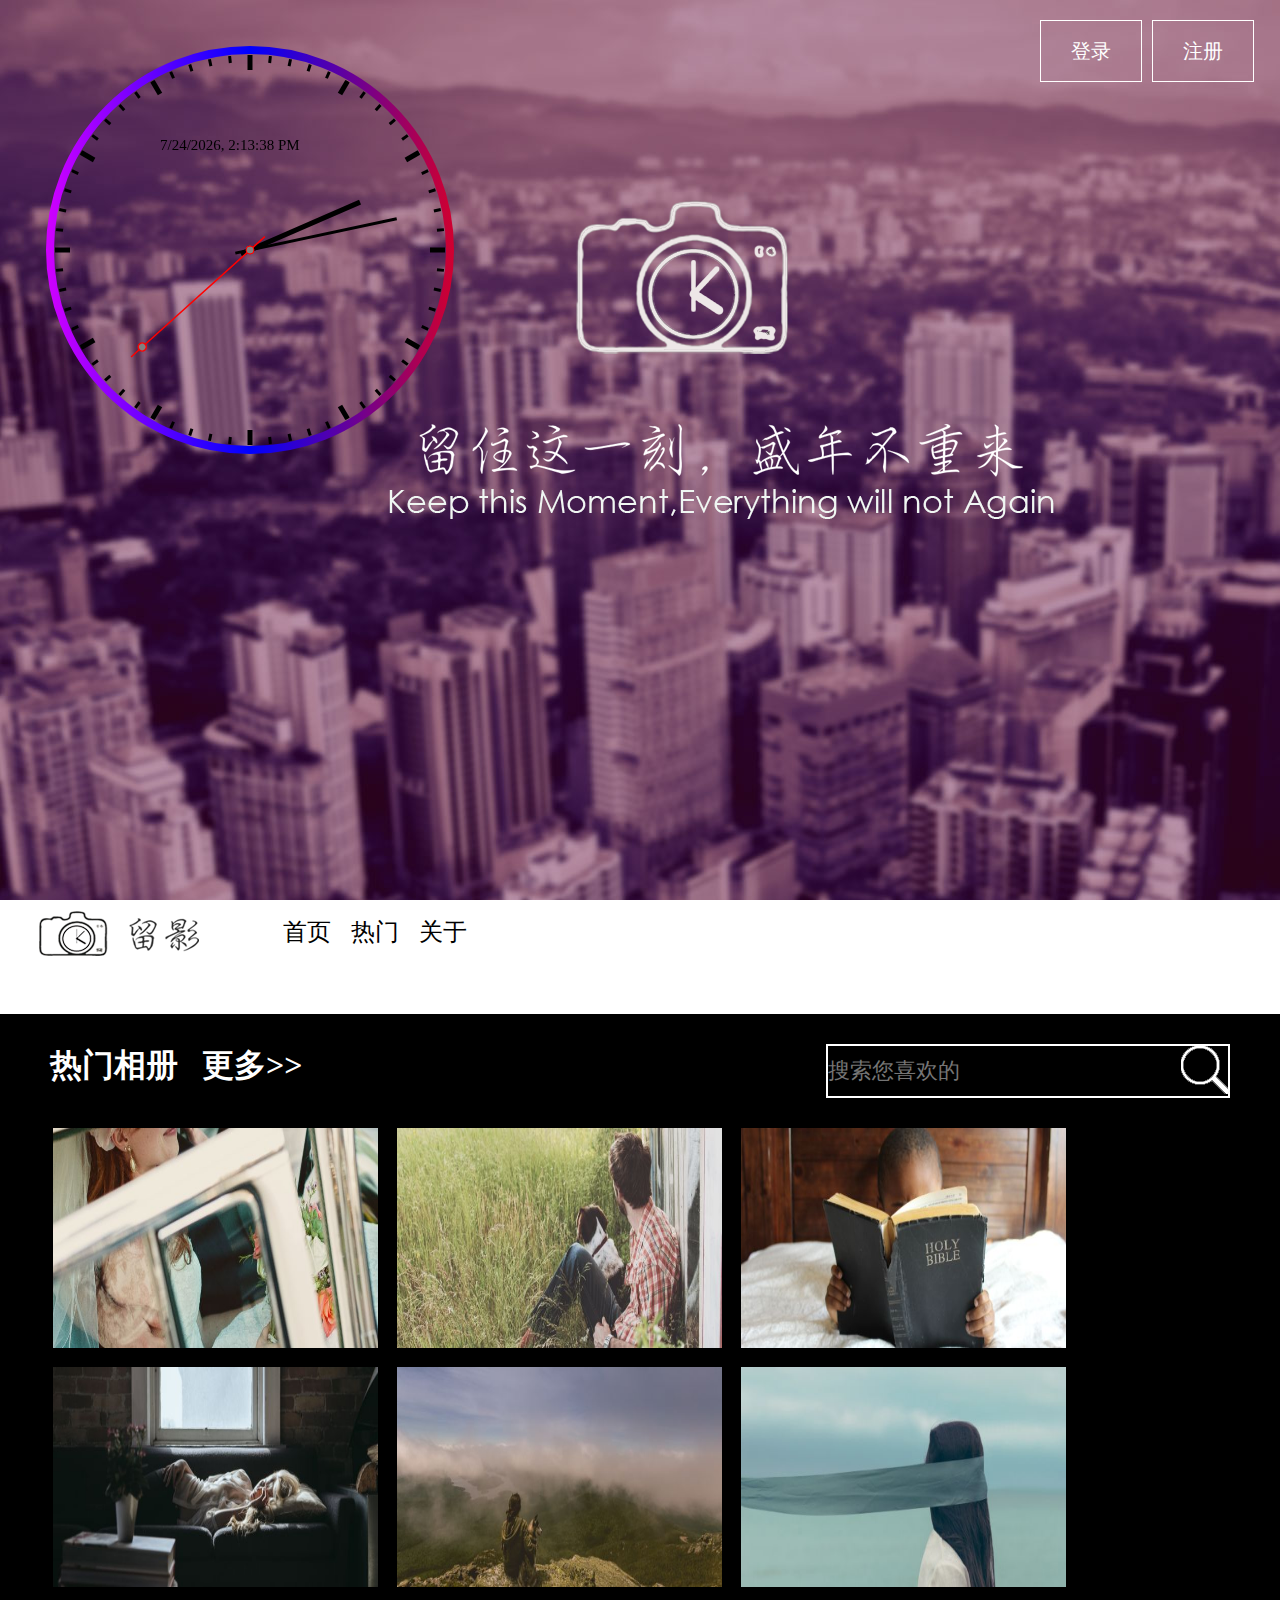
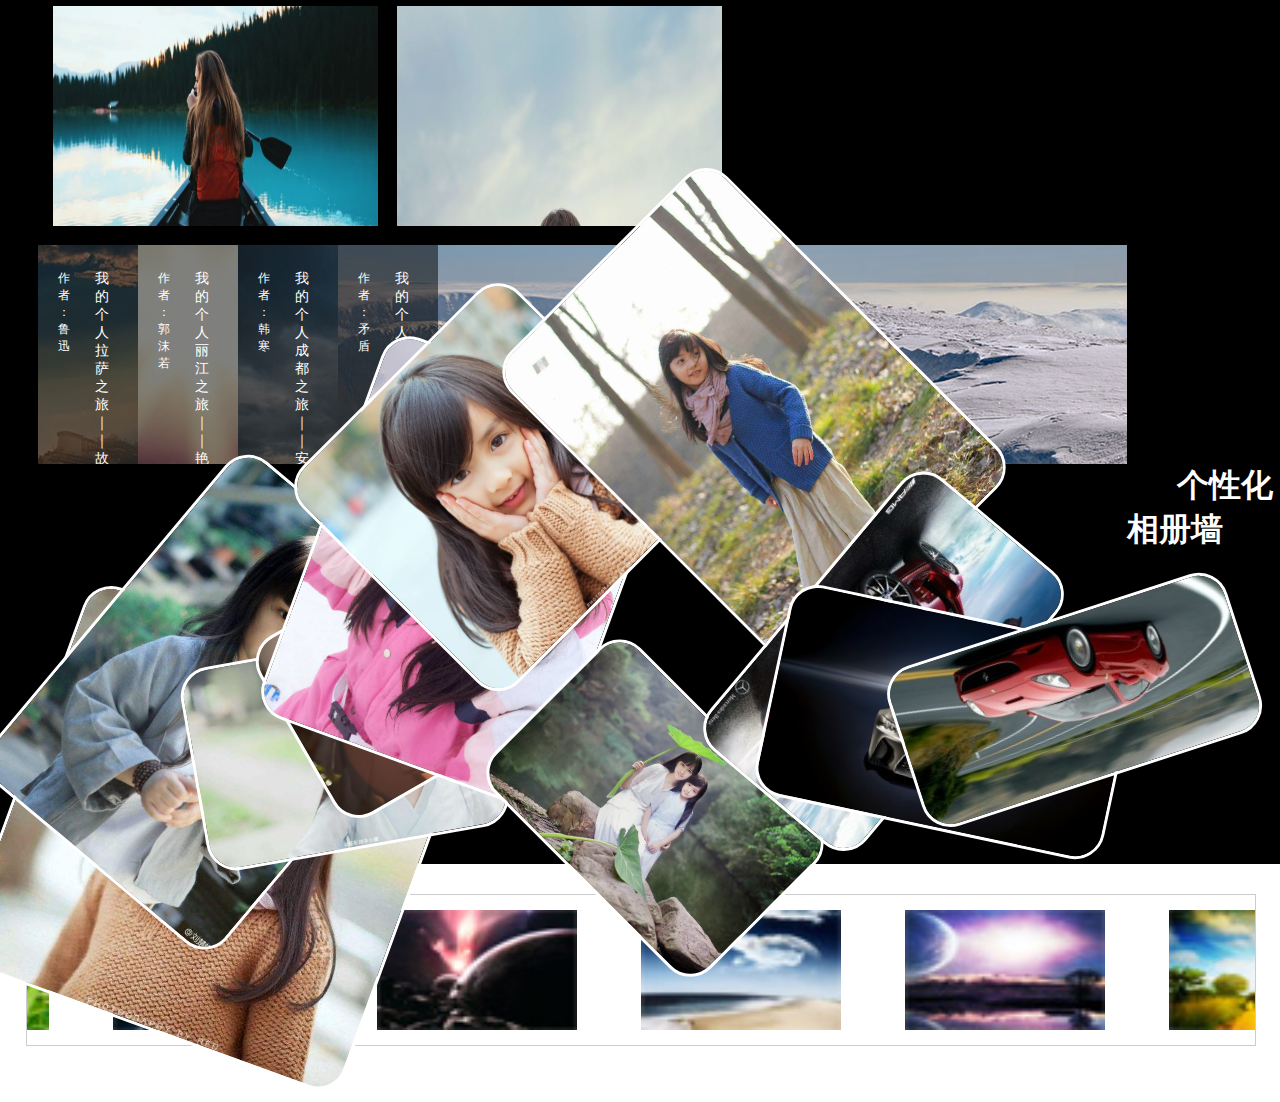
<file: index.html>
<!DOCTYPE html>
<html>

	<head>
		<meta charset="utf-8" />
		<title>时光留影首页</title>
		<link rel="stylesheet" href="css/index.css" />
		<link rel="stylesheet" href="js/layer/skin/default/layer.css" />
		<script type="text/javascript" src="js/jquery-3.1.1.min.js"></script>
		<script type="text/javascript" src="js/layer/layer.js"></script>
		<script type="text/javascript" src="js/jquery.kxbdMarquee.js" ></script>
		<script type="text/javascript" src="js/index.js"></script>		
	</head>

	<body>
		<!--登录框开始-->
		<div id="con">
			<form id="loginForm">
				<div class="sinput">
					<input type="text" placeholder="手机/邮箱/用户名" name="txtUserName" id="txtUserName" /></div>
				<div class="sinput">
					<input type="password" placeholder="请输入密码" name="txtPwd" id="txtPwd" /></div>
				<div class="sinput">
					<a href="javascript:void(0);" id="btnLogin">登录</a>
				</div>
			</form>
		</div>
		<!--登录框结束-->

		<!--注册开始-->
		<div class="dreg">
			<form id="regForm">
				<div class="sinput">
					<input type="text" placeholder="手机/邮箱/用户名" name="uregname" id="uregname" />
				</div>
				<div class="sinput">
					<input type="password" placeholder="请输入密码" name="uregpwd" id="uregpwd" />
				</div>
				<div class="sinput">
					<input type="password" placeholder="请输入确认密码" name="uregconfirmpwd" id="uregconfirmpwd" />
				</div>
				<div class="sinput">
					<input type="text" placeholder="请输入注册邮箱" name="uregemail" id="uregemail" />
				</div>
				<div class="sinput">
					<input type="text" placeholder="请输入注册QQ号码" name="uregqq" id="uregqq" />
				</div>
				<div class="sinput">
					<a href="javascript:" id="btnreg">注册</a>
				</div>
			</form>
		</div>
		<!--注册结束-->

		<!--头部开始-->
		<div class="dtop">								
			<div>
				<nav class="dnav">
					<ul>
						<li>
							<a href="javascript:" id="aLogin">登录</a>
						</li>
						<li>
							<a href="javascript:" id="aReg">注册</a>
						</li>
					</ul>
				</nav>
			</div>			

			<canvas width="500" height="500" id="clock"></canvas>

			<div class="dlogo">
				<img src="img/logowhite.png" />
			</div>

			<div class="dtext">
				<img src="img/slogan.png" />
			</div>
		</div>
		<!--头部结束-->

		<!--头部导航栏开始-->
		<div class="topnav">
			<div class="navlogo">
				<img src="img/logoliuying.png" />
			</div>
			<div class="navbar">
				<ul>
					<li>
						<a href="javascript:">首页</a>
					</li>
					<li>
						<a href="javascript:">热门</a>
					</li>
					<li>
						<a href="javascript:">关于</a>
					</li>
				</ul>
			</div>
		</div>
		<!--头部导航栏结束-->

		<div class="hotpic">
			<div class="hottitle">
				<strong>热门相册  &nbsp;
					<a href="3d.html" target="_blank" style="color: white;text-decoration: none;">更多>></a>
				</strong>		
			</div>
			<div class="hotsearch">
				<input type="text" placeholder="搜索您喜欢的" />
				<a href="javascript:">
					<img src="img/search.png" />
				</a>
			</div>
			<!--相册开始-->
			<div id="layer-photos-demo" class="layer-photos-demo">
				<img layer-src="img/photo1.jpg" src="img/photo1.jpg" alt="第一张图片" />
				<img layer-src="img/photo2.jpg" src="img/photo2.jpg" alt="第二张图片" />
				<img layer-src="img/photo3.jpg" src="img/photo3.jpg" alt="第三张图片" />
				<img layer-src="img/photo4.jpg" src="img/photo4.jpg" alt="第四张图片" />
				<img layer-src="img/photo5.jpg" src="img/photo5.jpg" alt="第五张图片" />
				<img layer-src="img/photo6.jpg" src="img/photo6.jpg" alt="第六张图片" />
				<img layer-src="img/photo7.jpg" src="img/photo7.jpg" alt="第七张图片" />
				<img layer-src="img/photo8.jpg" src="img/photo8.jpg" alt="第八张图片" />
			</div>
			<!--相册结束-->

			<!--滑动相册开始-->
			<div class="slidepic">
				<ul>
					<li class="pic1">
						<a href="javascript:">
							<div class="dtxt">
								<p class="p1">作者 ： 鲁迅</p>
								<p class="p2">我的个人拉萨之旅｜｜故事之旅</p>
							</div>
						</a>
					</li>
					<li class="pic2">
						<a href="javascript:">
							<div class="dtxt">
								<p class="p1">作者 ： 郭沫若</p>
								<p class="p2">我的个人丽江之旅｜｜艳遇之旅</p>
							</div>
						</a>
					</li>
					<li class="pic3">
						<a href="javascript:">
							<div class="dtxt">
								<p class="p1">作者 ： 韩寒</p>
								<p class="p2">我的个人成都之旅｜｜安逸之旅</p>
							</div>
						</a>
					</li>
					<li class="pic4">
						<a href="javascript:">
							<div class="dtxt">
								<p class="p1">作者 ： 矛盾</p>
								<p class="p2">我的个人海南之旅｜｜海鲜之旅</p>
							</div>
						</a>
					</li>
				</ul>
			</div>
			<!--滑动相册结束-->			
		</div>

		<!--个性化相册墙开始 -->
		<div class="d-pic-wall">
			<div class="d-wall-title">
				<strong>个性化相册墙</strong>
			</div>
			<div class="pw-1">
				<img src="img/w1.jpg" width="400px"/>
			</div>
			<div class="pw-2">
				<img src="img/w2.jpg"  width="300px" />
			</div>
			<div class="pw-3">
				<img src="img/w3.jpg" width="300px"/>
			</div>
			<div class="pw-4">
				<img src="img/w4.jpg" width="300px" />
			</div>
			<div class="pw-5">
				<img src="img/w5.jpg" width="300px"/>
			</div>
			<div class="pw-6">
				<img src="img/w6.jpg" width="300px" />
			</div>
			<div class="pw-7">
				<img src="img/w7.jpg" width="300px" />
			</div>
			<div class="pw-8">
				<img src="img/w8.jpg" width="300px" />
			</div>
			<div class="pw-9">
				<img src="img/w9.jpg" />
			</div>
			<div class="pw-10">
				<img src="img/w10.jpg" />
			</div>
			<div class="pw-11">
				<img src="img/w11.jpg" />
			</div>
		</div>
		<!--个性化相册墙结束 -->

		<!-- 滚动图片开始 -->
		<div id="dmarquee">
			<ul>
				<li><img src="img/01s.jpg" ></li>
				<li><img src="img/02s.jpg" ></li>
				<li><img src="img/03s.jpg" ></li>
				<li><img src="img/04s.jpg" ></li>
				<li><img src="img/05s.jpg" ></li>
				<li><img src="img/06s.jpg" ></li>
				<li><img src="img/07s.jpg" ></li>
				<li><img src="img/08s.jpg" ></li>
			</ul>
		</div>
		<!-- 滚动图片结束 -->		
	</body>

</html>
</file>
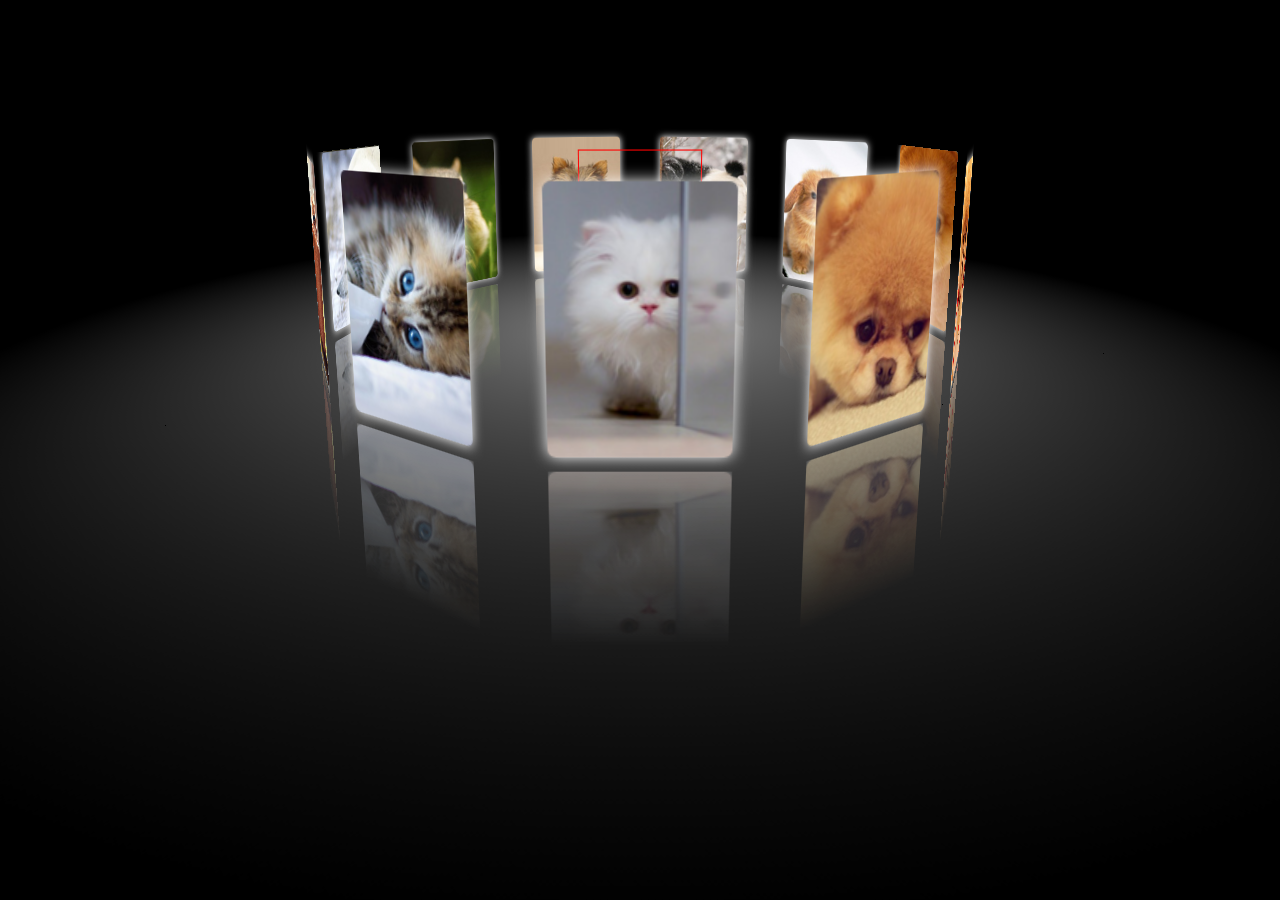
<file: 3d.html>
<!DOCTYPE html>
<html>
	<head>
		<meta charset="UTF-8">
		<title></title>
		<script type="text/javascript" src="js/jquery.js" ></script>
		<style type="text/css">
			* {
				margin: 0;
				padding: 0;
			}
			body {
				background-color: black;
				overflow: hidden;
			}
			
			.pic {
				width: 120px;
				height: 180px;
				border: 1px red solid;
				margin: 150px auto 0;
				position: relative;
				/*transform 旋转元素      属性规定如何在 3D 空间中呈现被嵌套的元素*/
				transform-style: preserve-3d;
				transform: perspective(800px) rotateX(-10deg) rotateY(0deg);
			}
			
			
			.pic img {
				position: absolute;
				width: 100%;
				height: 100%;
				border-radius: 5px;
				/*box-shadow: h-shadow v-shadow blur spread color inset;*/
				/*
				 h-shadow	必需。水平阴影的位置。允许负值。	测试
				v-shadow	必需。垂直阴影的位置。允许负值。	测试
				blur	可选。模糊距离。	测试
				spread	可选。阴影的尺寸。	测试
				color	可选。阴影的颜色。请参阅 CSS 颜色值。	测试
				inset	可选。将外部阴影 (outset) 改为内部阴影。	测试
				 * */
				box-shadow: 0px 0px 10px #fff;
				/*倒影的设置
				 below:指定倒影在对象的下边
				 linear-gradient:使用线性渐变创建遮罩图像
				 * */
				-webkit-box-reflect: below 10px -webkit-linear-gradient(top, rgba(0, 0, 0, 0) 30%, rgba(0, 0, 0, .5) 100%);
			}
			
			.pic p {
				width: 1200px;
				height: 1200px;
				background: -webkit-radial-gradient(center center, 600px 600px, rgba(255, 255, 255, .5), rgba(0, 0, 0, 0));
				position: absolute;
				top: 100%;
				left: 50%;			
				margin-top: -600px;
				margin-left: -600px;
				border-radius: 600px;
				transform: rotateX(90deg);
			}
		</style>
		<script type="text/javascript">
			$(function() {
				var imgL = $(".pic img").size();
				// console.log(imgL)
				var deg = 360 / imgL;
				var roY = 0,
					roX = -10;
				var xN = 0,
					yN = 0;
				var play = null;

				$(".pic img").each(function(i) {
					$(this).css({
						//translateZ 定义2d旋转沿着z轴
						"transform": "rotateY(" + i * deg + "deg) translateZ(300px)"
					});
					//防止图片被拖拽
					$(this).attr('ondragstart', 'return false');

				});

				$(document).mousedown(function(ev) {
					var x_ = ev.clientX;
					var y_ = ev.clientY;
					clearInterval(play);
					console.log('我按下了');
					$(this).bind('mousemove', function(ev) {
						/*获取当前鼠标的坐标*/
						var x = ev.clientX;
						var y = ev.clientY;
						/*两次坐标之间的距离*/
						xN = x - x_;
						yN = y - y_;

						roY += xN * 0.2;
						roX -= yN * 0.1;
						console.log('移动');
						//$('body').append('<div style="width:5px;height:5px;position:absolute;top:'+y+'px;left:'+x+'px;background-color:red"></div>');

						$('.pic').css({
							transform: 'perspective(800px) rotateX(' + roX + 'deg) rotateY(' + roY + 'deg)'
						});
						/*之前的鼠标坐标*/
						x_ = ev.clientX;
						y_ = ev.clientY;
					});
				}).mouseup(function() {
					$(this).unbind('mousemove');
					var play = setInterval(function() {

						xN *= 0.95;
						yN *= 0.95
						if(Math.abs(xN) < 1 && Math.abs(yN) < 1) {
							clearInterval(play);
						}
						roY += xN * 0.2;
						roX -= yN * 0.1;
						$('.pic').css({
							transform: 'perspective(800px) rotateX(' + roX + 'deg) rotateY(' + roY + 'deg)'
						});

					}, 30);

				});

			});
		</script>
	</head>

	<body>
		<div class="pic">
			<img src="img/1d.jpg" />
			<img src="img/2d.jpg" />
			<img src="img/3d.jpg" />
			<img src="img/4d.jpg" />
			<img src="img/5d.jpg" />
			<img src="img/6d.jpg" />
			<img src="img/7d.jpg" />
			<img src="img/8d.jpg" />
			<img src="img/9d.jpg" />
			<img src="img/10d.jpg" />
			<img src="img/11d.jpg" />
			<p></p>
		</div>
	</body>
	
</html>
</file>
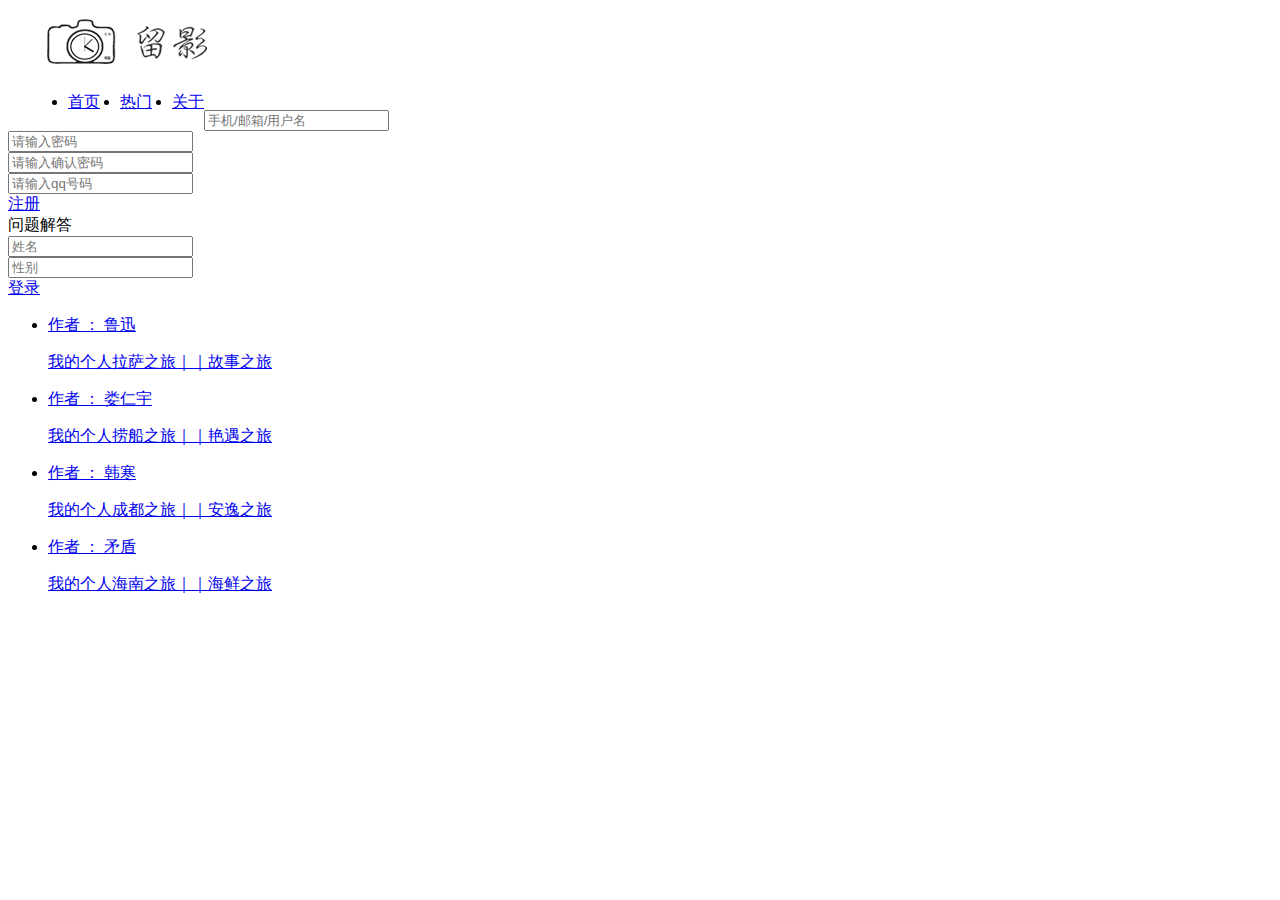
<file: new_file.html>
<!DOCTYPE html>
<html>
	<head>
		<meta charset="utf-8">
		<title>窗体</title>
		<style type="text/css">
			.navbar ul li{
	float: left;
	margin-left: 20px;
	.navlogo{
	float: left;
	height: 64px;
}
		</style>
	</head>
	<body>
		<div class="navlogo">
            <img src="img/logoliuying.png" />
        </div>
      		<div class="navbar">
            <ul>
                <li>
                    <a href="javascript:">首页</a>
                </li>
                <li>
                    <a href="javascript:">热门</a>
                </li>
                <li>
                    <a href="javascript:">关于</a>
                </li>
            </ul>
        </div><br>

		<div class="dreg">
        <form id="regForm">
            <div class="sinput">
                <input type="text" placeholder="手机/邮箱/用户名" name="uregname" id="uregname" />
            </div>
            <div class="sinput">
                <input type="password" placeholder="请输入密码" name="uregpwd" id="uregpwd" />
            </div>
            <div class="sinput">
                <input type="password" placeholder="请输入确认密码" name="uregconfirmpwd" id="uregconfirmpwd" />
            </div>
            <div class="qq">
            	<input type="qq" name="qq" id="qq"  placeholder="请输入qq号码"id="qqnumber" />
            	
            </div>
           
            <div class="sinput">
                <a href="javascript:" id="btnreg">注册</a>
            </div>
            </form>
            <div class="123">
            	<form action="123" method="post">
            		问题解答
            		
            	</form>
            	<div id="123">
            		<form id="233">
            			<div class="234">
            				<input type="name" name="name" id="123" placeholder="姓名" />
            				
            			</div>
            			<div id="2">
            				<input type="sex" name=sex"" id=23"" placeholder="性别" />
            			</div>
            		</form>
            	</div>
            </div>
           <div class="sinin">
           	<a href="javascript:" id="b23">登录</a>
           	
           </div>
           <div class="topnav">
        
    </div>
     <div class="slidepic">
            <ul>
                <li class="pic1">
                    <a href="javascript:">
                        <div class="dtxt">
                            <p class="p1">作者 ： 鲁迅</p>
                            <p class="p2">我的个人拉萨之旅｜｜故事之旅</p>
                        </div>
                    </a>
                </li>
                <li class="pic2">
                    <a href="javascript:">
                        <div class="dtxt">
                            <p class="p1">作者 ： 娄仁宇</p>
                            <p class="p2">我的个人捞船之旅｜｜艳遇之旅</p>
                        </div>
                    </a>
                </li>
                <li class="pic3">
                    <a href="javascript:">
                        <div class="dtxt">
                            <p class="p1">作者 ： 韩寒</p>
                            <p class="p2">我的个人成都之旅｜｜安逸之旅</p>
                        </div>
                    </a>
                </li>
                <li class="pic4">
                    <a href="javascript:">
                        <div class="dtxt">
                            <p class="p1">作者 ： 矛盾</p>
                            <p class="p2">我的个人海南之旅｜｜海鲜之旅</p>
                        </div>
                    </a>
                </li>
            </ul>
        </div>
        <!--滑动相册结束-->
    </div>
	</body>
</html>
</file>
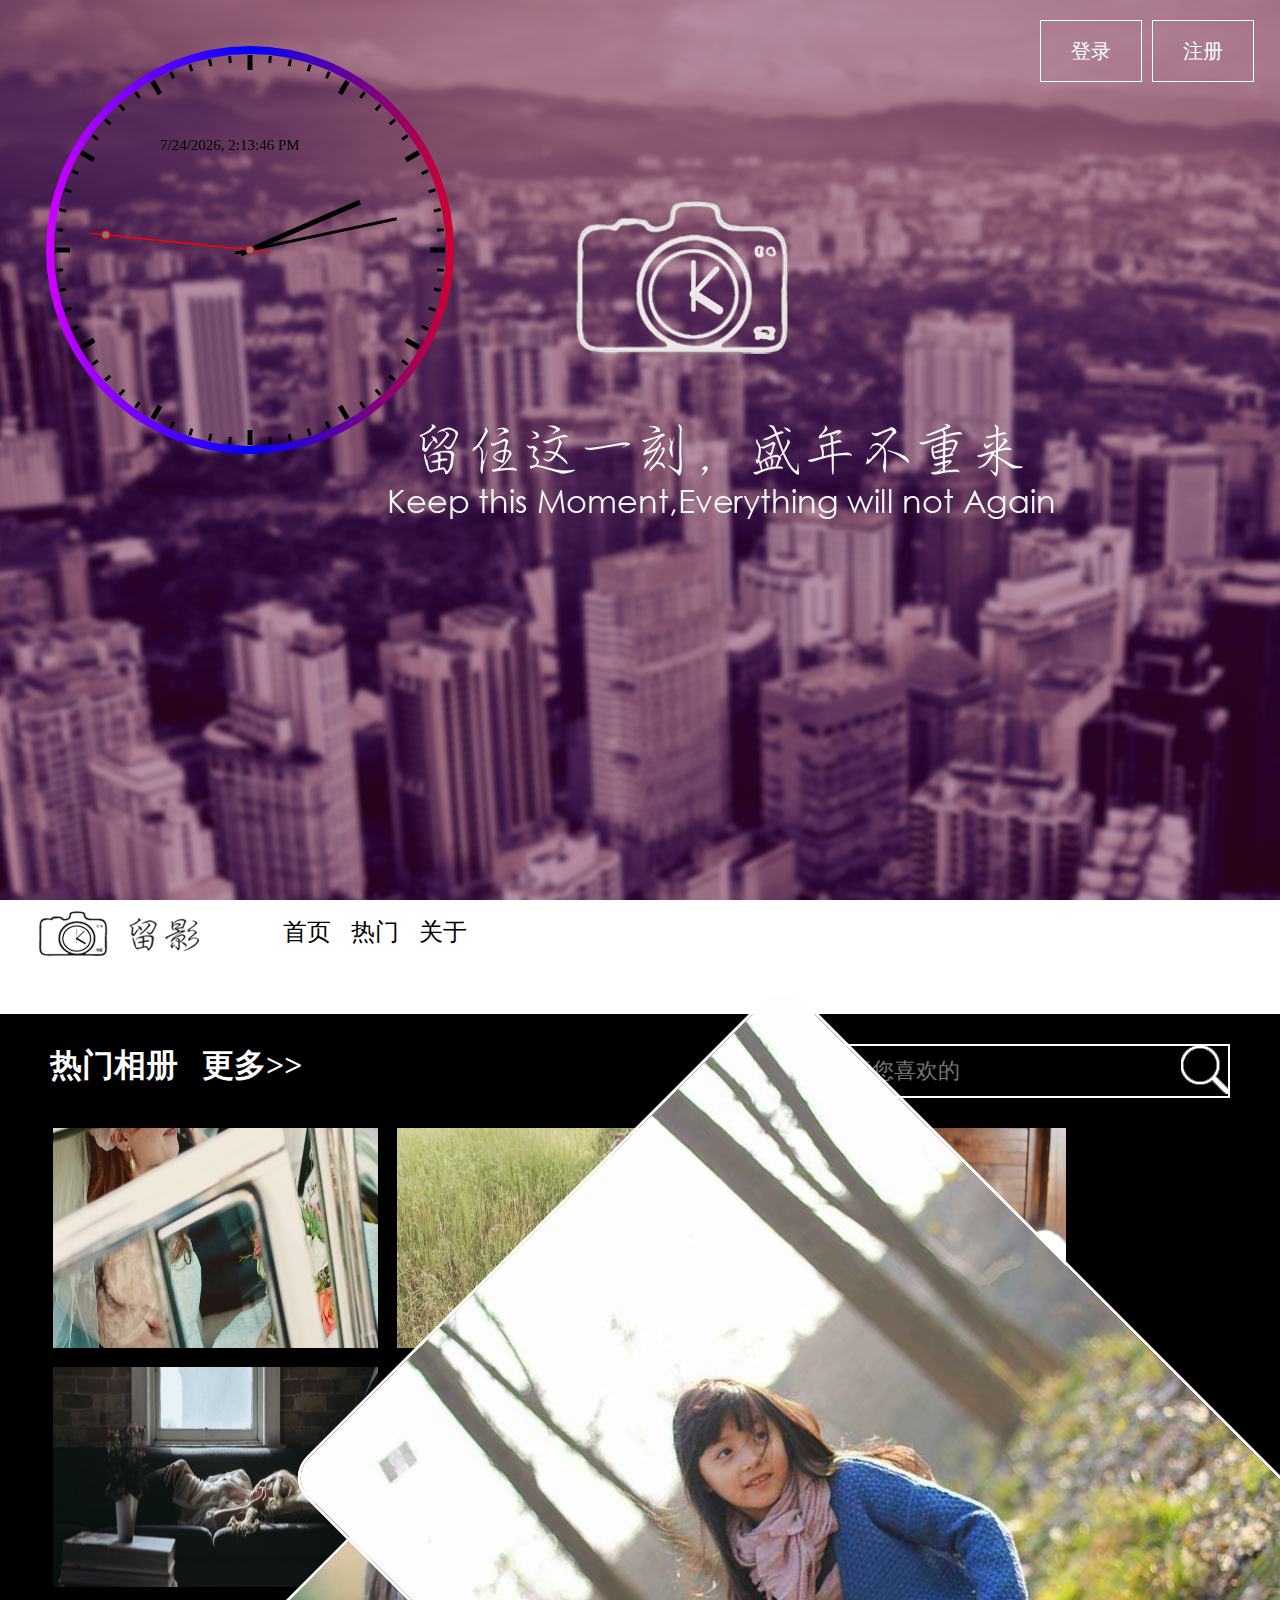
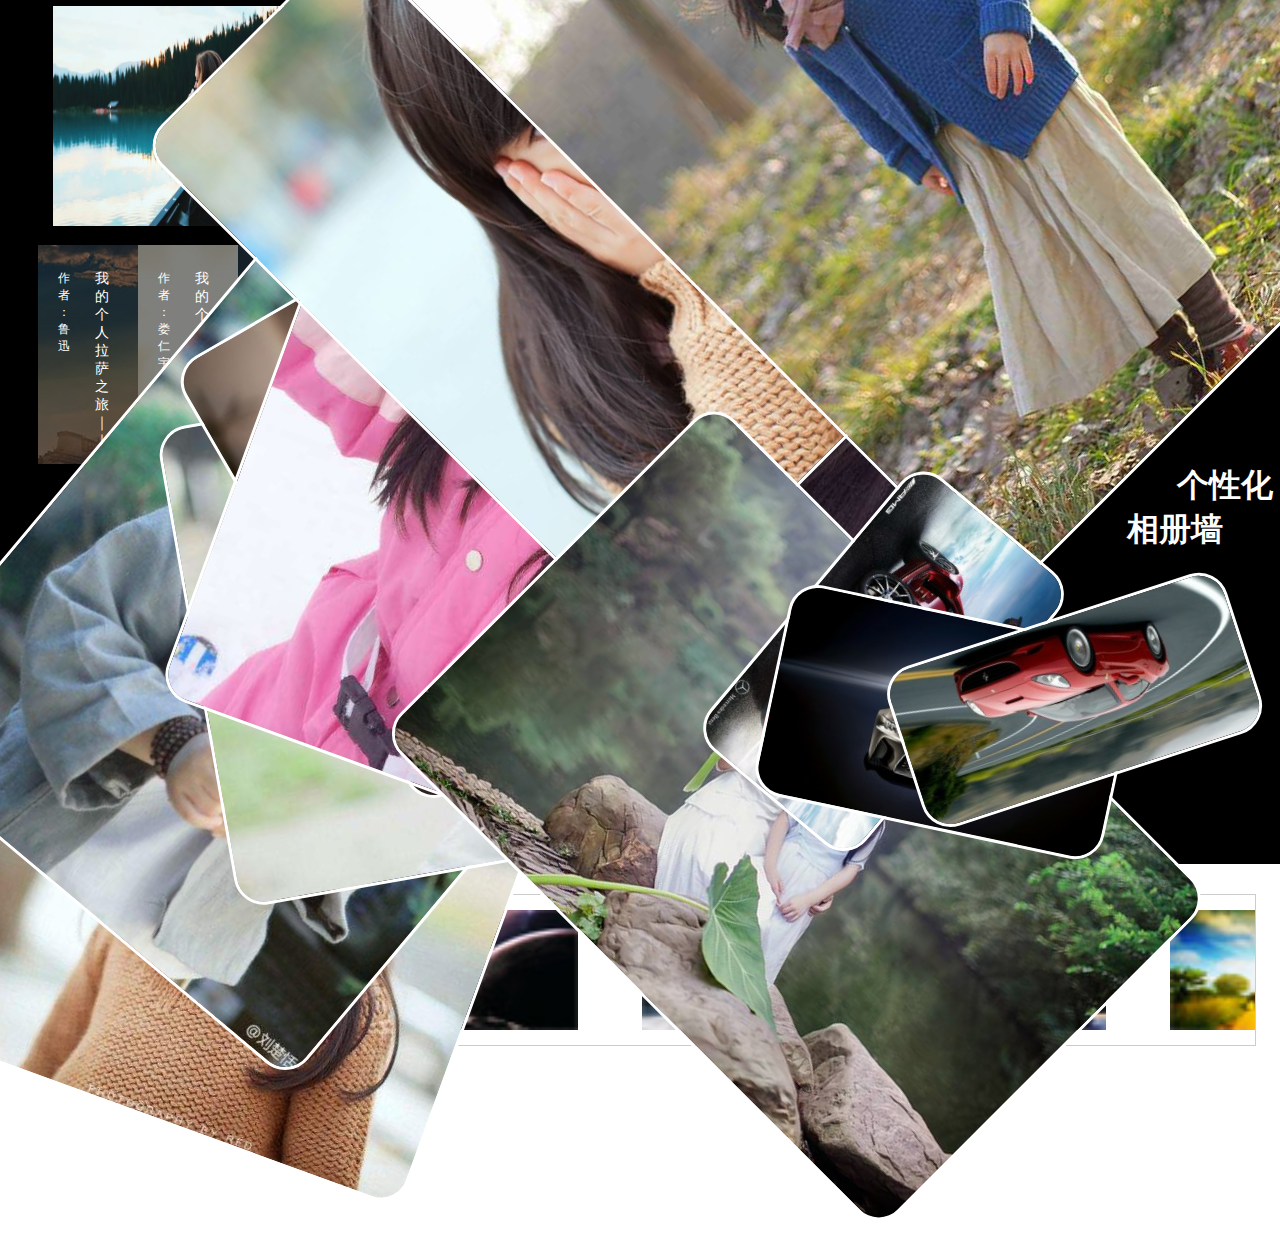
<file: sg.html>
<!DOCTYPE HTML>
<html>
<head>
    <meta charset="utf-8" />
    <title>时光留影</title>
    <link rel="stylesheet" href="css/index.css" />    <!--引用外部css样式-->
    <link rel="stylesheet" href="js/layer/skin/default/layer.css" />
    <script type="text/javascript" src="js/jquery-3.1.1.min.js"></script> <!--使用js-->
    <script type="text/javascript" src="js/layer/layer.js"></script>
    <script type="text/javascript" src="js/jquery.kxbdMarquee.js" ></script>
    <script type="text/javascript" src="js/index.js"></script>
</head>

<body>
    <!--登录框开始-->
    <div id="con">   <!--对窗体进行命名  一个网页中id唯一-->
        <form id="loginForm"> <!--创建表单-->
            <div class="sinput"> <!--sinput写在了index.css中-->
                <input type="text" placeholder="手机/邮箱/用户名" name="txtUserName" id="txtUserName" /></div>
            <div class="sinput">
                <input type="password" placeholder="请输入密码" name="txtPwd" id="txtPwd" /></div>
            <div class="sinput">
                <a href="javascript:void(0);" id="btnLogin">登录</a><!--按登录后自动跳转-->
            </div>
        </form>
    </div>
    <!--登录框结束-->

    <!--注册开始-->
    <div class="dreg">
        <form id="regForm">
            <div class="sinput">
                <input type="text" placeholder="手机/邮箱/用户名" name="uregname" id="uregname" />
            </div>
            <div class="sinput">
                <input type="password" placeholder="请输入密码" name="uregpwd" id="uregpwd" />
            </div>
            <div class="sinput">
                <input type="password" placeholder="请输入确认密码" name="uregconfirmpwd" id="uregconfirmpwd" />
            </div>
            <div class="sinput">
                <input type="text" placeholder="请输入注册邮箱" name="uregemail" id="uregemail" />
            </div>
            <div class="sinput">
                <input type="text" placeholder="请输入注册QQ号码" name="uregqq" id="uregqq" />
            </div>
            <div class="sinput">
                <a href="javascript:" id="btnreg">注册</a>
            </div>
        </form>
    </div>
    <!--注册结束-->

    <!--头部开始-->
    <div class="dtop">
        <div>
            <nav class="dnav">
                <ul>
                    <li>
                        <a href="javascript:" id="aLogin">登录</a>
                    </li>
                    <li>
                        <a href="javascript:" id="aReg">注册</a>
                    </li>
                </ul>
            </nav>
        </div>

        <canvas width="500" height="500" id="clock"></canvas>

        <div class="dlogo">
            <img src="img/logowhite.png" />
        </div>

        <div class="dtext">
            <img src="img/slogan.png" />
        </div>
    </div>
    <!--头部结束-->

    <!--头部导航栏开始-->
    <div class="topnav">
        <div class="navlogo">
            <img src="img/logoliuying.png" />
        </div>
        <div class="navbar">
            <ul>
                <li>
                    <a href="javascript:">首页</a>
                </li>
                <li>
                    <a href="javascript:">热门</a>
                </li>
                <li>
                    <a href="javascript:">关于</a>
                </li>
            </ul>
        </div>
    </div>
    <!--头部导航栏结束-->
    <div class="hotpic">
        <div class="hottitle">
            <strong>热门相册  &nbsp;
                <a href="3d.html" target="_blank" style="color: white;text-decoration: none;">更多>></a>
            </strong>
        </div>
        <div class="hotsearch">
            <input type="text" placeholder="搜索您喜欢的" />
            <a href="javascript:">
                <img src="img/search.png" />
            </a>
        </div>

        <!--相册开始-->
        <div id="layer-photos-demo" class="layer-photos-demo">
            <img layer-src="img/photo1.jpg" src="img/photo1.jpg" alt="第一张图片" />
            <img layer-src="img/photo2.jpg" src="img/photo2.jpg" alt="第二张图片" />
            <img layer-src="img/photo3.jpg" src="img/photo3.jpg" alt="第三张图片" />
            <img layer-src="img/photo4.jpg" src="img/photo4.jpg" alt="第四张图片" />
            <img layer-src="img/photo5.jpg" src="img/photo5.jpg" alt="第五张图片" />
            <img layer-src="img/photo6.jpg" src="img/photo6.jpg" alt="第六张图片" />
            <img layer-src="img/photo7.jpg" src="img/photo7.jpg" alt="第七张图片" />
            <img layer-src="img/photo8.jpg" src="img/photo8.jpg" alt="第八张图片" />
        </div>
        <!--相册结束-->

        <!--滑动相册开始-->
        <div class="slidepic">
            <ul>
                <li class="pic1">
                    <a href="javascript:">
                        <div class="dtxt">
                            <p class="p1">作者 ： 鲁迅</p>
                            <p class="p2">我的个人拉萨之旅｜｜故事之旅</p>
                        </div>
                    </a>
                </li>
                <li class="pic2">
                    <a href="javascript:">
                        <div class="dtxt">
                            <p class="p1">作者 ： 娄仁宇</p>
                            <p class="p2">我的个人捞船之旅｜｜艳遇之旅</p>
                        </div>
                    </a>
                </li>
                <li class="pic3">
                    <a href="javascript:">
                        <div class="dtxt">
                            <p class="p1">作者 ： 韩寒</p>
                            <p class="p2">我的个人成都之旅｜｜安逸之旅</p>
                        </div>
                    </a>
                </li>
                <li class="pic4">
                    <a href="javascript:">
                        <div class="dtxt">
                            <p class="p1">作者 ： 矛盾</p>
                            <p class="p2">我的个人海南之旅｜｜海鲜之旅</p>
                        </div>
                    </a>
                </li>
            </ul>
        </div>
        <!--滑动相册结束-->
    </div>

    <!--个性化相册墙开始 -->
    <div class="d-pic-wall">
        <div class="d-wall-title">
            <strong>个性化相册墙</strong>
        </div>
        <div class="pw-1">
            <img src="img/w1.jpg" />
        </div>
        <div class="pw-2">
            <img src="img/w2.jpg" />
        </div>
        <div class="pw-3">
            <img src="img/w3.jpg" />
        </div>
        <div class="pw-4">
            <img src="img/w4.jpg" />
        </div>
        <div class="pw-5">
            <img src="img/w5.jpg" />
        </div>
        <div class="pw-6">
            <img src="img/w6.jpg" />
        </div>
        <div class="pw-7">
            <img src="img/w7.jpg" />
        </div>
        <div class="pw-8">
            <img src="img/w8.jpg" />
        </div>
        <div class="pw-9">
            <img src="img/w9.jpg" />
        </div>
        <div class="pw-10">
            <img src="img/w10.jpg" />
        </div>
        <div class="pw-11">
            <img src="img/w11.jpg" />
        </div>
    </div>
    <!--个性化相册墙结束 -->

    <!-- 滚动图片开始 -->
    <div id="dmarquee">
        <ul>
            <li><img src="img/01s.jpg" ></li>
            <li><img src="img/02s.jpg" ></li>
            <li><img src="img/03s.jpg" ></li>
            <li><img src="img/04s.jpg" ></li>
            <li><img src="img/05s.jpg" ></li>
            <li><img src="img/06s.jpg" ></li>
            <li><img src="img/07s.jpg" ></li>
            <li><img src="img/08s.jpg" ></li>
        </ul>
    </div>
    <!-- 滚动图片结束 -->
</body>
</html>
</file>
<file: css/index.css>
*{
	padding: 0;
	margin: 0;
	list-style: none;	
	font-family: "微软雅黑";
}
.allpic{
	width: 100px;
}
.sinput {
	margin-top: 20px;
	margin-left: 22px;
}
.sinput input {
	width: 347px;
	height: 40px;
}

.sinput a {
	width: 350px;
	height: 47px;
	display: block;
	text-align: center;
	line-height: 47px;
	background-color: #0094ff;
	text-decoration: none;
	color: #fff;
	font-size: 18px;
	border-radius: 5px;
}

#con,.dreg {
	display: none;	
}
.dtop{
	height: 900px;
}
.dlogo{
	float: left;
	position: absolute;
	top: 200px;
	left: 45%;
}
.dtext{
	float: left;
	position: absolute;
	top: 400px;
	left: 30%;
}
.dnav{
	float: right;
	width: 230px;
	height: 80px;
	margin-top: 20px;
	margin-right: 20px;
}
.dtop{
	width: 100%;
	background: url(../img/header_bg.jpg);
	overflow: hidden;
}
.dnav ul li{
	float: left;
	width: 100px;
	height: 60px;
	border: 1px solid white;
	margin-left: 10px;
}
.dnav ul li a{
	text-decoration: none;
	width: 100px;
	height: 60px;
	display: block;
	line-height: 60px;
	text-align: center;	
	color: white;
	font-size: 20px;
}
.dnav ul li a:hover{
	color: black;
}
.navlogo{
	float: left;
	height: 64px;
}
.navbar{
	float: left;
	margin-left: 40px;	
	height: 64px;
}
.navbar ul li{
	float: left;
	margin-left: 20px;
}
.navbar ul li a{
	height: 64px;
	line-height: 64px;
	color: black;
	text-decoration: none;
	font-size: 24px;
	font-family: "宋体";
}
.navbar ul li a:hover{
	color: #ccc;
}
.topnav{
	left: 0;
	top: 0;
	z-index: 100;
	width: 100%;
	height: 64px;
}
.hotpic{	
	height: 1050px;
	width: 100%;
	background-color: black;
}
.hottitle{
	float: left;
	margin-left: 50px;
	margin-top: 30px;
}
.hottitle strong{
	color: white;
	font-size: 32px;
	font-family: "宋体";
}
.hotsearch{
	position: relative;
	float: right;
	margin-right: 50px;
	margin-top: 30px;
}
.hotsearch input{
	width: 400px;
	height: 50px;
	border: 2px solid white;
	color: white;
	line-height: 50px;	
	background-color: black;
	font-size: 22px;
}
.hotsearch a{	
	position: absolute;
	display: block;
	float: right;
	right: 0px;
	top:2px;
}
#layer-photos-demo{
	margin-top: 30px;
	margin-left: 3%;
	float: left;
	width: 98%;

}
#layer-photos-demo img{
	margin-left: 15px;
	margin-bottom: 15px;
	width: 325px;
	height: 220px;
}
.slidepic{
	width: 94%;
	height: 430px;
	margin: 50px auto;
}
.slidepic li{
	float: left;
}
.pic1{
	background-image: url(../img/1.jpg);
}
.pic2{
	background-image: url(../img/2.jpg);
}
.pic3{
	background-image: url(../img/3.jpg);
}
.pic4{
	background-image: url(../img/4.jpg);
	width: 789px;
}
.dtxt{
	width: 100px;
    height: 429px;
    background-color: #000;
    filter: alpha(opacity=50);
    background: rgba(0,0,0,0.5);
}
.dtxt p{
	float: left;
    color: #fff;    
}
.p1{
	width: 12px;
    font-size: 12px;    
    padding: 25px 25px 0px 20px;
}
.p2{
	width: 14px;
    font-size: 14px;
    margin-top: 25px;
}
#dmarquee{	
	margin-top: 30px;	
	height: 150px;
	width: 96%;	
	margin-left: 2%;
	overflow:hidden;
	border: 1px solid #ccc;
}
#dmarquee ul li{
	float: left;
	margin-left: 2%;
	margin-top: 15px;
}
#dmarquee ul li img{
	width: 200px;
	height: 120px;
	display: block;
}
.d-pic-wall{	
	position: relative;
	height: 400px;
	background-color: #000;
}
.d-wall-title strong{
	color: white;
	font-size: 32px;
	font-family: "宋体";
	margin-left: 50px;
	margin-top: 30px;
}
.pw-1{		
	position: absolute;	
	bottom: 120px;
	left: 5%;
	transform: rotate(20deg);
	max-height: 100px;
}
.pw-2{		
	position: absolute;	
	bottom: 30px;
	left: 8%;
	transform: rotate(40deg);
	width:50px;	
}
.pw-3{		
	position: absolute;	
	bottom: 10px;
	left: 15%;
	transform: rotate(-10deg);	
}
.pw-4{		
	position: absolute;	
	bottom: 30px;
	left: 23%;
	transform: rotate(-30deg);	
	width:50px;
}
.pw-5{		
	position: absolute;	
	bottom: 130px;
	left: 25%;
	transform: rotate(20deg);	
	width: 50px;
}
.pw-6{		
	position: absolute;	
	bottom: 130px;
	left: 30%;
	transform: rotate(-45deg);	
	width: 50px;
}
.pw-7{		
	position: absolute;	
	bottom: 40px;
	left: 42%;
	transform: rotate(45deg);	
	width: 50px;
}
.pw-8{		
	position: absolute;	
	bottom: 130px;
	left: 50%;
	transform: rotate(-45deg);	
	width: 50px;
}
.pw-9{		
	position: absolute;	
	bottom: 100px;
	left: 55%;
	transform: rotate(130deg);	
}
.pw-10{		
	position: absolute;	
	bottom: 30px;
	left: 60%;
	transform: rotate(12deg);	
}
.pw-11{		
	position: absolute;	
	bottom: 80px;
	left: 70%;
	transform: rotate(162deg);	
}
.pw-1 img,.pw-2 img,.pw-3 img,.pw-4 img,.pw-5 img,.pw-6 img,.pw-7 img,.pw-8 img,.pw-9 img,.pw-10 img,.pw-11 img{
	border: 3px solid #fff;
	border-radius: 30px;
}
.pw-1:hover,.pw-2:hover,.pw-3:hover,.pw-4:hover,.pw-5:hover,.pw-6:hover,.pw-7:hover,.pw-8:hover,.pw-9:hover,.pw-10:hover,.pw-11:hover{
	transform:rotate(0deg) scale(1.7);/*顺时针旋转40度，放大1.2倍*/
	transition: all 1s ease;
	z-index: 99;
}
</file>
<file: js/layer/skin/default/layer.css>
.layui-layer-imgbar,.layui-layer-imgtit a,.layui-layer-tab .layui-layer-title span,.layui-layer-title{text-overflow:ellipsis;white-space:nowrap}*html{background-image:url(about:blank);background-attachment:fixed}html #layuicss-skinlayercss{display:none;position:absolute;width:1989px}.layui-layer,.layui-layer-shade{position:fixed;_position:absolute;pointer-events:auto}.layui-layer-shade{top:0;left:0;width:100%;height:100%;_height:expression(document.body.offsetHeight+"px")}.layui-layer{-webkit-overflow-scrolling:touch;top:150px;left:0;margin:0;padding:0;background-color:#fff;-webkit-background-clip:content;box-shadow:1px 1px 50px rgba(0,0,0,.3)}.layui-layer-close{position:absolute}.layui-layer-content{position:relative}.layui-layer-border{border:1px solid #B2B2B2;border:1px solid rgba(0,0,0,.1);box-shadow:1px 1px 5px rgba(0,0,0,.2)}.layui-layer-load{background:url(loading-1.gif) center center no-repeat #eee}.layui-layer-ico{background:url(icon.png) no-repeat}.layui-layer-btn a,.layui-layer-dialog .layui-layer-ico,.layui-layer-setwin a{display:inline-block;*display:inline;*zoom:1;vertical-align:top}.layui-layer-move{display:none;position:fixed;*position:absolute;left:0;top:0;width:100%;height:100%;cursor:move;opacity:0;filter:alpha(opacity=0);background-color:#fff;z-index:2147483647}.layui-layer-resize{position:absolute;width:15px;height:15px;right:0;bottom:0;cursor:se-resize}.layui-layer{border-radius:2px;-webkit-animation-fill-mode:both;animation-fill-mode:both;-webkit-animation-duration:.3s;animation-duration:.3s}@-webkit-keyframes bounceIn{0%{opacity:0;-webkit-transform:scale(.5);transform:scale(.5)}100%{opacity:1;-webkit-transform:scale(1);transform:scale(1)}}@keyframes bounceIn{0%{opacity:0;-webkit-transform:scale(.5);-ms-transform:scale(.5);transform:scale(.5)}100%{opacity:1;-webkit-transform:scale(1);-ms-transform:scale(1);transform:scale(1)}}.layer-anim{-webkit-animation-name:bounceIn;animation-name:bounceIn}@-webkit-keyframes zoomInDown{0%{opacity:0;-webkit-transform:scale(.1) translateY(-2000px);transform:scale(.1) translateY(-2000px);-webkit-animation-timing-function:ease-in-out;animation-timing-function:ease-in-out}60%{opacity:1;-webkit-transform:scale(.475) translateY(60px);transform:scale(.475) translateY(60px);-webkit-animation-timing-function:ease-out;animation-timing-function:ease-out}}@keyframes zoomInDown{0%{opacity:0;-webkit-transform:scale(.1) translateY(-2000px);-ms-transform:scale(.1) translateY(-2000px);transform:scale(.1) translateY(-2000px);-webkit-animation-timing-function:ease-in-out;animation-timing-function:ease-in-out}60%{opacity:1;-webkit-transform:scale(.475) translateY(60px);-ms-transform:scale(.475) translateY(60px);transform:scale(.475) translateY(60px);-webkit-animation-timing-function:ease-out;animation-timing-function:ease-out}}.layer-anim-01{-webkit-animation-name:zoomInDown;animation-name:zoomInDown}@-webkit-keyframes fadeInUpBig{0%{opacity:0;-webkit-transform:translateY(2000px);transform:translateY(2000px)}100%{opacity:1;-webkit-transform:translateY(0);transform:translateY(0)}}@keyframes fadeInUpBig{0%{opacity:0;-webkit-transform:translateY(2000px);-ms-transform:translateY(2000px);transform:translateY(2000px)}100%{opacity:1;-webkit-transform:translateY(0);-ms-transform:translateY(0);transform:translateY(0)}}.layer-anim-02{-webkit-animation-name:fadeInUpBig;animation-name:fadeInUpBig}@-webkit-keyframes zoomInLeft{0%{opacity:0;-webkit-transform:scale(.1) translateX(-2000px);transform:scale(.1) translateX(-2000px);-webkit-animation-timing-function:ease-in-out;animation-timing-function:ease-in-out}60%{opacity:1;-webkit-transform:scale(.475) translateX(48px);transform:scale(.475) translateX(48px);-webkit-animation-timing-function:ease-out;animation-timing-function:ease-out}}@keyframes zoomInLeft{0%{opacity:0;-webkit-transform:scale(.1) translateX(-2000px);-ms-transform:scale(.1) translateX(-2000px);transform:scale(.1) translateX(-2000px);-webkit-animation-timing-function:ease-in-out;animation-timing-function:ease-in-out}60%{opacity:1;-webkit-transform:scale(.475) translateX(48px);-ms-transform:scale(.475) translateX(48px);transform:scale(.475) translateX(48px);-webkit-animation-timing-function:ease-out;animation-timing-function:ease-out}}.layer-anim-03{-webkit-animation-name:zoomInLeft;animation-name:zoomInLeft}@-webkit-keyframes rollIn{0%{opacity:0;-webkit-transform:translateX(-100%) rotate(-120deg);transform:translateX(-100%) rotate(-120deg)}100%{opacity:1;-webkit-transform:translateX(0) rotate(0);transform:translateX(0) rotate(0)}}@keyframes rollIn{0%{opacity:0;-webkit-transform:translateX(-100%) rotate(-120deg);-ms-transform:translateX(-100%) rotate(-120deg);transform:translateX(-100%) rotate(-120deg)}100%{opacity:1;-webkit-transform:translateX(0) rotate(0);-ms-transform:translateX(0) rotate(0);transform:translateX(0) rotate(0)}}.layer-anim-04{-webkit-animation-name:rollIn;animation-name:rollIn}@keyframes fadeIn{0%{opacity:0}100%{opacity:1}}.layer-anim-05{-webkit-animation-name:fadeIn;animation-name:fadeIn}@-webkit-keyframes shake{0%,100%{-webkit-transform:translateX(0);transform:translateX(0)}10%,30%,50%,70%,90%{-webkit-transform:translateX(-10px);transform:translateX(-10px)}20%,40%,60%,80%{-webkit-transform:translateX(10px);transform:translateX(10px)}}@keyframes shake{0%,100%{-webkit-transform:translateX(0);-ms-transform:translateX(0);transform:translateX(0)}10%,30%,50%,70%,90%{-webkit-transform:translateX(-10px);-ms-transform:translateX(-10px);transform:translateX(-10px)}20%,40%,60%,80%{-webkit-transform:translateX(10px);-ms-transform:translateX(10px);transform:translateX(10px)}}.layer-anim-06{-webkit-animation-name:shake;animation-name:shake}@-webkit-keyframes fadeIn{0%{opacity:0}100%{opacity:1}}@-webkit-keyframes bounceOut{100%{opacity:0;-webkit-transform:scale(.7);transform:scale(.7)}30%{-webkit-transform:scale(1.05);transform:scale(1.05)}0%{-webkit-transform:scale(1);transform:scale(1)}}@keyframes bounceOut{100%{opacity:0;-webkit-transform:scale(.7);-ms-transform:scale(.7);transform:scale(.7)}30%{-webkit-transform:scale(1.05);-ms-transform:scale(1.05);transform:scale(1.05)}0%{-webkit-transform:scale(1);-ms-transform:scale(1);transform:scale(1)}}.layer-anim-close{-webkit-animation-name:bounceOut;animation-name:bounceOut;-webkit-animation-duration:.2s;animation-duration:.2s}.layui-layer-title{padding:0 80px 0 20px;height:42px;line-height:42px;border-bottom:1px solid #eee;font-size:14px;color:#333;overflow:hidden;background-color:#F8F8F8;border-radius:2px 2px 0 0}.layui-layer-setwin{position:absolute;right:15px;*right:0;top:15px;font-size:0;line-height:initial}.layui-layer-setwin a{position:relative;width:16px;height:16px;margin-left:10px;font-size:12px;_overflow:hidden}.layui-layer-setwin .layui-layer-min cite{position:absolute;width:14px;height:2px;left:0;top:50%;margin-top:-1px;background-color:#2E2D3C;cursor:pointer;_overflow:hidden}.layui-layer-setwin .layui-layer-min:hover cite{background-color:#2D93CA}.layui-layer-setwin .layui-layer-max{background-position:-32px -40px}.layui-layer-setwin .layui-layer-max:hover{background-position:-16px -40px}.layui-layer-setwin .layui-layer-maxmin{background-position:-65px -40px}.layui-layer-setwin .layui-layer-maxmin:hover{background-position:-49px -40px}.layui-layer-setwin .layui-layer-close1{background-position:0 -40px;cursor:pointer}.layui-layer-setwin .layui-layer-close1:hover{opacity:.7}.layui-layer-setwin .layui-layer-close2{position:absolute;right:-28px;top:-28px;width:30px;height:30px;margin-left:0;background-position:-149px -31px;*right:-18px;_display:none}.layui-layer-setwin .layui-layer-close2:hover{background-position:-180px -31px}.layui-layer-btn{text-align:right;padding:0 10px 12px;pointer-events:auto;user-select:none;-webkit-user-select:none}.layui-layer-btn a{height:28px;line-height:28px;margin:0 6px;padding:0 15px;border:1px solid #dedede;background-color:#f1f1f1;color:#333;border-radius:2px;font-weight:400;cursor:pointer;text-decoration:none}.layui-layer-btn a:hover{opacity:.9;text-decoration:none}.layui-layer-btn a:active{opacity:.8}.layui-layer-btn .layui-layer-btn0{border-color:#4898d5;background-color:#2e8ded;color:#fff}.layui-layer-btn-l{text-align:left}.layui-layer-btn-c{text-align:center}.layui-layer-dialog{min-width:260px}.layui-layer-dialog .layui-layer-content{position:relative;padding:20px;line-height:24px;word-break:break-all;overflow:hidden;font-size:14px;overflow-x:hidden;overflow-y:auto}.layui-layer-dialog .layui-layer-content .layui-layer-ico{position:absolute;top:16px;left:15px;_left:-40px;width:30px;height:30px}.layui-layer-ico1{background-position:-30px 0}.layui-layer-ico2{background-position:-60px 0}.layui-layer-ico3{background-position:-90px 0}.layui-layer-ico4{background-position:-120px 0}.layui-layer-ico5{background-position:-150px 0}.layui-layer-ico6{background-position:-180px 0}.layui-layer-rim{border:6px solid #8D8D8D;border:6px solid rgba(0,0,0,.3);border-radius:5px;box-shadow:none}.layui-layer-msg{min-width:180px;border:1px solid #D3D4D3;box-shadow:none}.layui-layer-hui{min-width:100px;background-color:#000;filter:alpha(opacity=60);background-color:rgba(0,0,0,.6);color:#fff;border:none}.layui-layer-hui .layui-layer-content{padding:12px 25px;text-align:center}.layui-layer-dialog .layui-layer-padding{padding:20px 20px 20px 55px;text-align:left}.layui-layer-page .layui-layer-content{position:relative;overflow:auto}.layui-layer-iframe .layui-layer-btn,.layui-layer-page .layui-layer-btn{padding-top:10px}.layui-layer-nobg{background:0 0}.layui-layer-iframe iframe{display:block;width:100%}.layui-layer-loading{border-radius:100%;background:0 0;box-shadow:none;border:none}.layui-layer-loading .layui-layer-content{width:60px;height:24px;background:url(loading-0.gif) no-repeat}.layui-layer-loading .layui-layer-loading1{width:37px;height:37px;background:url(loading-1.gif) no-repeat}.layui-layer-ico16,.layui-layer-loading .layui-layer-loading2{width:32px;height:32px;background:url(loading-2.gif) no-repeat}.layui-layer-tips{background:0 0;box-shadow:none;border:none}.layui-layer-tips .layui-layer-content{position:relative;line-height:22px;min-width:12px;padding:5px 10px;font-size:12px;_float:left;border-radius:2px;box-shadow:1px 1px 3px rgba(0,0,0,.2);background-color:#000;color:#fff}.layui-layer-tips .layui-layer-close{right:-2px;top:-1px}.layui-layer-tips i.layui-layer-TipsG{position:absolute;width:0;height:0;border-width:8px;border-color:transparent;border-style:dashed;*overflow:hidden}.layui-layer-tips i.layui-layer-TipsB,.layui-layer-tips i.layui-layer-TipsT{left:5px;border-right-style:solid;border-right-color:#000}.layui-layer-tips i.layui-layer-TipsT{bottom:-8px}.layui-layer-tips i.layui-layer-TipsB{top:-8px}.layui-layer-tips i.layui-layer-TipsL,.layui-layer-tips i.layui-layer-TipsR{top:1px;border-bottom-style:solid;border-bottom-color:#000}.layui-layer-tips i.layui-layer-TipsR{left:-8px}.layui-layer-tips i.layui-layer-TipsL{right:-8px}.layui-layer-lan[type=dialog]{min-width:280px}.layui-layer-lan .layui-layer-title{background:#4476A7;color:#fff;border:none}.layui-layer-lan .layui-layer-btn{padding:10px;text-align:right;border-top:1px solid #E9E7E7}.layui-layer-lan .layui-layer-btn a{background:#BBB5B5;border:none}.layui-layer-lan .layui-layer-btn .layui-layer-btn1{background:#C9C5C5}.layui-layer-molv .layui-layer-title{background:#009f95;color:#fff;border:none}.layui-layer-molv .layui-layer-btn a{background:#009f95}.layui-layer-molv .layui-layer-btn .layui-layer-btn1{background:#92B8B1}.layui-layer-iconext{background:url(icon-ext.png) no-repeat}.layui-layer-prompt .layui-layer-input{display:block;width:220px;height:30px;margin:0 auto;line-height:30px;padding:0 5px;border:1px solid #ccc;box-shadow:1px 1px 5px rgba(0,0,0,.1) inset;color:#333}.layui-layer-prompt textarea.layui-layer-input{width:300px;height:100px;line-height:20px}.layui-layer-prompt .layui-layer-content{padding:20px}.layui-layer-prompt .layui-layer-btn{padding-top:0}.layui-layer-tab{box-shadow:1px 1px 50px rgba(0,0,0,.4)}.layui-layer-tab .layui-layer-title{padding-left:0;border-bottom:1px solid #ccc;background-color:#eee;overflow:visible}.layui-layer-tab .layui-layer-title span{position:relative;float:left;min-width:80px;max-width:260px;padding:0 20px;text-align:center;cursor:default;overflow:hidden}.layui-layer-tab .layui-layer-title span.layui-layer-tabnow{height:43px;border-left:1px solid #ccc;border-right:1px solid #ccc;background-color:#fff;z-index:10}.layui-layer-tab .layui-layer-title span:first-child{border-left:none}.layui-layer-tabmain{line-height:24px;clear:both}.layui-layer-tabmain .layui-layer-tabli{display:none}.layui-layer-tabmain .layui-layer-tabli.xubox_tab_layer{display:block}.xubox_tabclose{position:absolute;right:10px;top:5px;cursor:pointer}.layui-layer-photos{-webkit-animation-duration:1s;animation-duration:1s}.layui-layer-photos .layui-layer-content{overflow:hidden;text-align:center}.layui-layer-photos .layui-layer-phimg img{position:relative;width:100%;display:inline-block;*display:inline;*zoom:1;vertical-align:top}.layui-layer-imgbar,.layui-layer-imguide{display:none}.layui-layer-imgnext,.layui-layer-imgprev{position:absolute;top:50%;width:27px;_width:44px;height:44px;margin-top:-22px;outline:0;blr:expression(this.onFocus=this.blur())}.layui-layer-imgprev{left:10px;background-position:-5px -5px;_background-position:-70px -5px}.layui-layer-imgprev:hover{background-position:-33px -5px;_background-position:-120px -5px}.layui-layer-imgnext{right:10px;_right:8px;background-position:-5px -50px;_background-position:-70px -50px}.layui-layer-imgnext:hover{background-position:-33px -50px;_background-position:-120px -50px}.layui-layer-imgbar{position:absolute;left:0;bottom:0;width:100%;height:32px;line-height:32px;background-color:rgba(0,0,0,.8);background-color:#000\9;filter:Alpha(opacity=80);color:#fff;overflow:hidden;font-size:0}.layui-layer-imgtit *{display:inline-block;*display:inline;*zoom:1;vertical-align:top;font-size:12px}.layui-layer-imgtit a{max-width:65%;overflow:hidden;color:#fff}.layui-layer-imgtit a:hover{color:#fff;text-decoration:underline}.layui-layer-imgtit em{padding-left:10px;font-style:normal}@media screen and (max-width:1100px){.layui-layer-iframe{overflow-y:auto;-webkit-overflow-scrolling:touch}}
</file>
